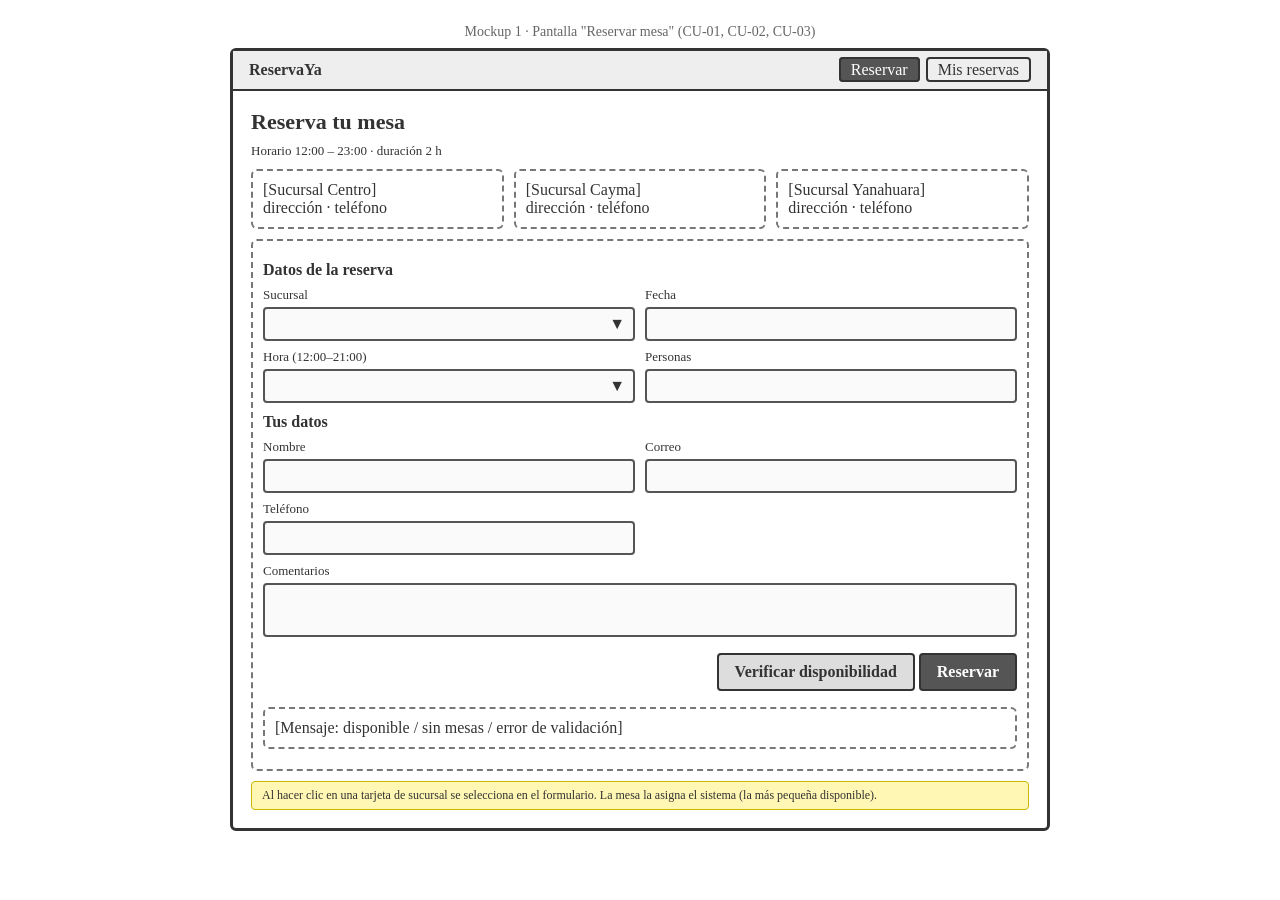
<file: mockups/01_reservar.html>
<!doctype html><html lang="es"><head><meta charset="utf-8"><link rel="stylesheet" href="wireframe.css"><title>Mockup 1 - Reservar</title></head>
<body><div class="title">Mockup 1 · Pantalla "Reservar mesa" (CU-01, CU-02, CU-03)</div>
<div class="frame">
  <div class="bar"><b>ReservaYa</b><span><span class="tab on">Reservar</span><span class="tab">Mis reservas</span></span></div>
  <div class="content">
    <h1>Reserva tu mesa</h1><div class="lbl">Horario 12:00 – 23:00 · duración 2 h</div>
    <div class="row" style="margin-top:10px">
      <div class="box">[Sucursal Centro]<br>dirección · teléfono</div>
      <div class="box">[Sucursal Cayma]<br>dirección · teléfono</div>
      <div class="box">[Sucursal Yanahuara]<br>dirección · teléfono</div>
    </div>
    <div class="box">
      <h2>Datos de la reserva</h2>
      <div class="row"><div><div class="lbl">Sucursal</div><div class="field sel"></div></div><div><div class="lbl">Fecha</div><div class="field"></div></div></div>
      <div class="row"><div><div class="lbl">Hora (12:00–21:00)</div><div class="field sel"></div></div><div><div class="lbl">Personas</div><div class="field"></div></div></div>
      <h2>Tus datos</h2>
      <div class="row"><div><div class="lbl">Nombre</div><div class="field"></div></div><div><div class="lbl">Correo</div><div class="field"></div></div></div>
      <div class="row"><div><div class="lbl">Teléfono</div><div class="field"></div></div><div></div></div>
      <div class="lbl">Comentarios</div><div class="field tall"></div>
      <p class="right"><span class="btn">Verificar disponibilidad</span> <span class="btn main">Reservar</span></p>
      <div class="box">[Mensaje: disponible / sin mesas / error de validación]</div>
    </div>
    <div class="note">Al hacer clic en una tarjeta de sucursal se selecciona en el formulario. La mesa la asigna el sistema (la más pequeña disponible).</div>
  </div>
</div></body></html>
</file>
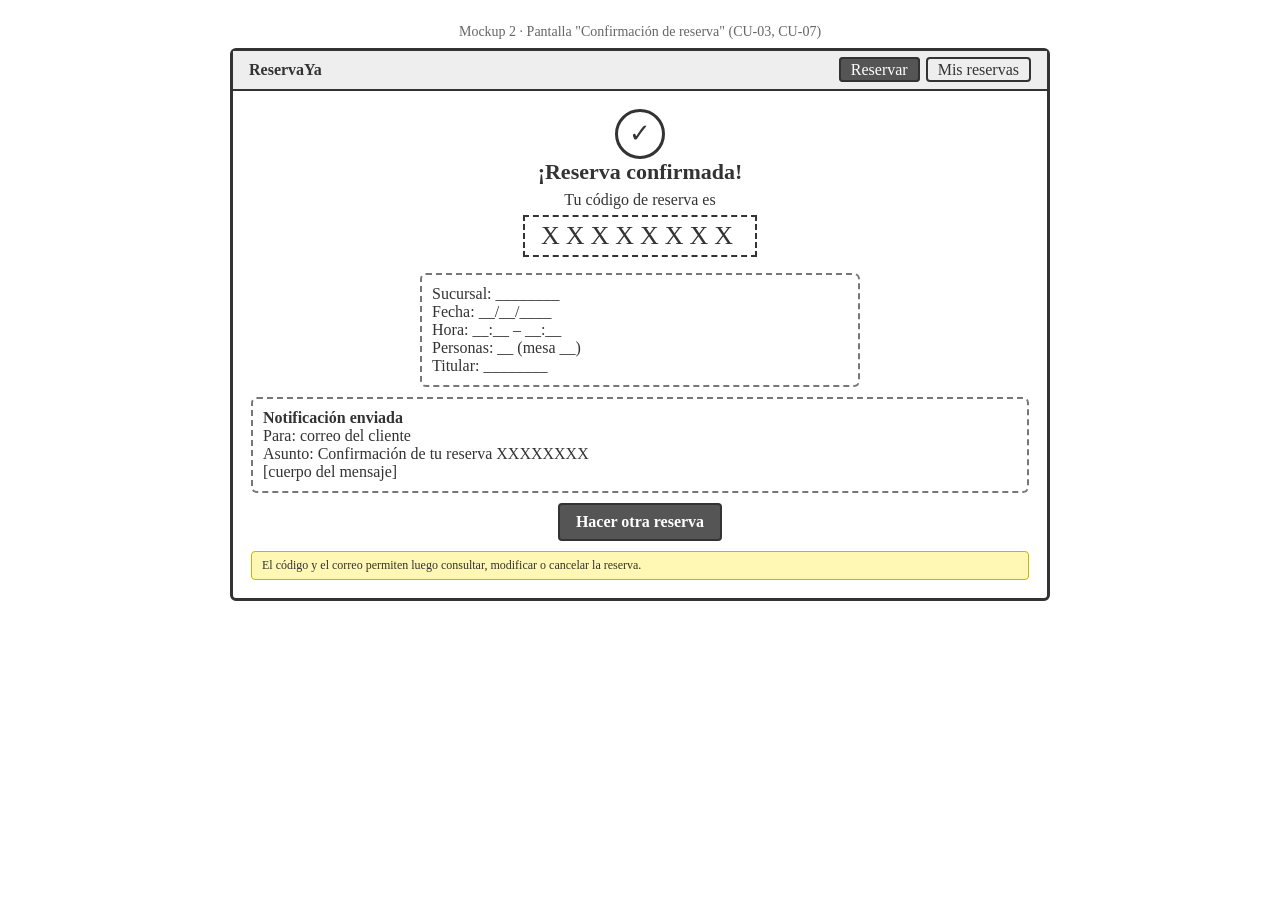
<file: mockups/02_confirmacion.html>
<!doctype html><html lang="es"><head><meta charset="utf-8"><link rel="stylesheet" href="wireframe.css"><title>Mockup 2 - Confirmación</title></head>
<body><div class="title">Mockup 2 · Pantalla "Confirmación de reserva" (CU-03, CU-07)</div>
<div class="frame">
  <div class="bar"><b>ReservaYa</b><span><span class="tab on">Reservar</span><span class="tab">Mis reservas</span></span></div>
  <div class="content center">
    <div class="circle">✓</div>
    <h1>¡Reserva confirmada!</h1>
    <div>Tu código de reserva es</div>
    <div class="code">XXXXXXXX</div>
    <div class="box" style="text-align:left;max-width:440px;margin:10px auto">
      Sucursal: ________<br>Fecha: __/__/____<br>Hora: __:__ – __:__<br>Personas: __ (mesa __)<br>Titular: ________
    </div>
    <div class="box" style="text-align:left">
      <b>Notificación enviada</b><br>Para: correo del cliente<br>Asunto: Confirmación de tu reserva XXXXXXXX<br>[cuerpo del mensaje]
    </div>
    <span class="btn main">Hacer otra reserva</span>
    <div class="note" style="text-align:left">El código y el correo permiten luego consultar, modificar o cancelar la reserva.</div>
  </div>
</div></body></html>
</file>
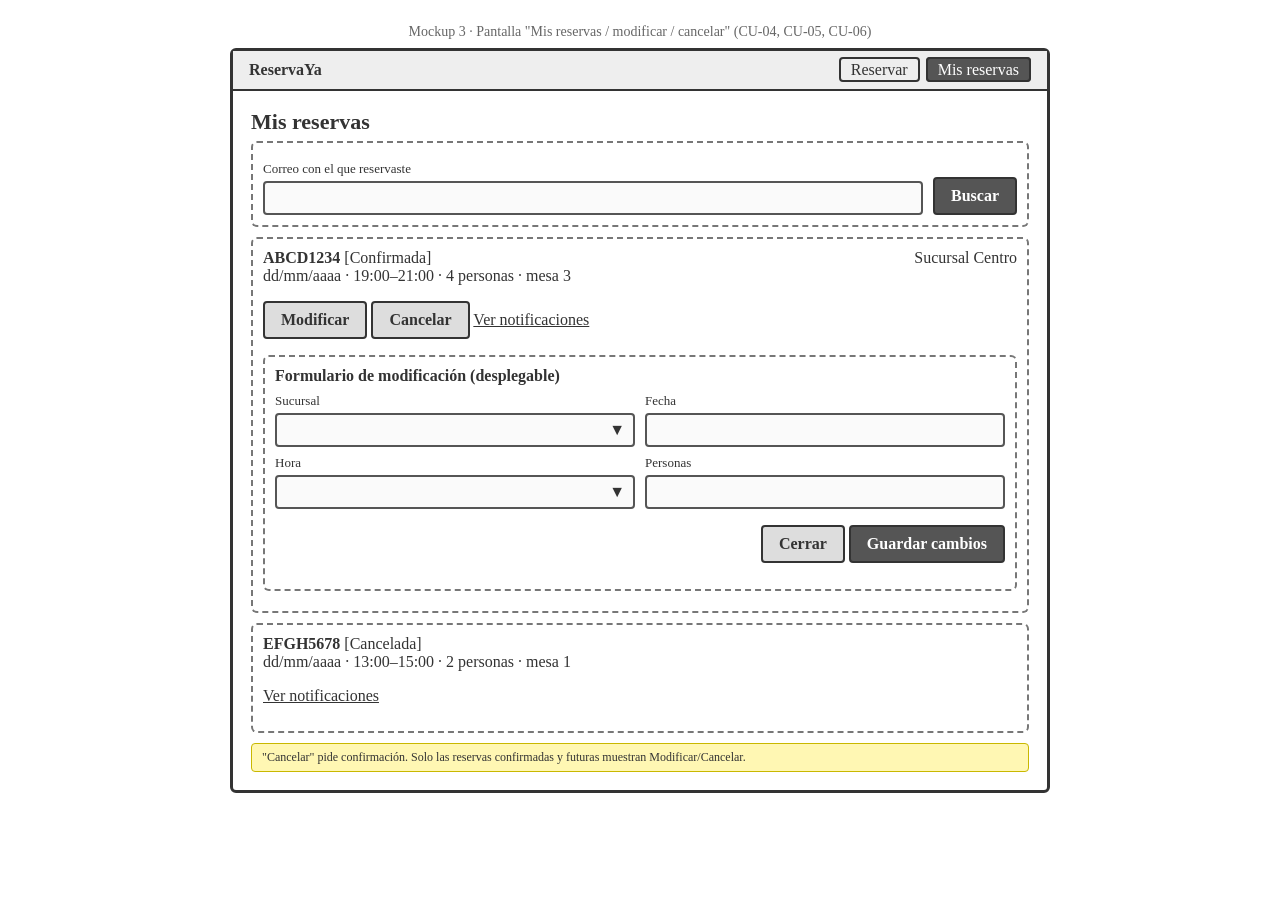
<file: mockups/03_mis_reservas.html>
<!doctype html><html lang="es"><head><meta charset="utf-8"><link rel="stylesheet" href="wireframe.css"><title>Mockup 3 - Mis reservas</title></head>
<body><div class="title">Mockup 3 · Pantalla "Mis reservas / modificar / cancelar" (CU-04, CU-05, CU-06)</div>
<div class="frame">
  <div class="bar"><b>ReservaYa</b><span><span class="tab">Reservar</span><span class="tab on">Mis reservas</span></span></div>
  <div class="content">
    <h1>Mis reservas</h1>
    <div class="box row" style="align-items:flex-end"><div><div class="lbl">Correo con el que reservaste</div><div class="field"></div></div><div style="flex:0"><span class="btn main">Buscar</span></div></div>
    <div class="box">
      <b>ABCD1234</b> [Confirmada] <span style="float:right">Sucursal Centro</span><br>
      dd/mm/aaaa · 19:00–21:00 · 4 personas · mesa 3
      <p><span class="btn">Modificar</span> <span class="btn">Cancelar</span> <u>Ver notificaciones</u></p>
      <div class="box">
        <b>Formulario de modificación (desplegable)</b>
        <div class="row"><div><div class="lbl">Sucursal</div><div class="field sel"></div></div><div><div class="lbl">Fecha</div><div class="field"></div></div></div>
        <div class="row"><div><div class="lbl">Hora</div><div class="field sel"></div></div><div><div class="lbl">Personas</div><div class="field"></div></div></div>
        <p class="right"><span class="btn">Cerrar</span> <span class="btn main">Guardar cambios</span></p>
      </div>
    </div>
    <div class="box"><b>EFGH5678</b> [Cancelada]<br>dd/mm/aaaa · 13:00–15:00 · 2 personas · mesa 1<p><u>Ver notificaciones</u></p></div>
    <div class="note">"Cancelar" pide confirmación. Solo las reservas confirmadas y futuras muestran Modificar/Cancelar.</div>
  </div>
</div></body></html>
</file>
<file: mockups/wireframe.css>
/* Estilo wireframe (baja fidelidad): solo grises, cajas y anotaciones */
* { box-sizing: border-box; }
body { margin: 0; font-family: "Comic Sans MS", "Comic Neue", cursive; background: #fff; color: #333; padding: 24px; }
.frame { width: 820px; border: 3px solid #333; border-radius: 6px; margin: 0 auto; }
.bar { display: flex; justify-content: space-between; padding: 10px 16px; border-bottom: 2px solid #333; background: #eee; }
.content { padding: 18px; }
.box { border: 2px dashed #777; border-radius: 6px; padding: 10px; margin-bottom: 10px; }
.row { display: flex; gap: 10px; }
.row > * { flex: 1; }
.field { border: 2px solid #555; height: 34px; border-radius: 4px; margin-top: 4px; background: #fafafa; position: relative; }
.field.sel::after { content: "▼"; position: absolute; right: 8px; top: 6px; }
.field.tall { height: 54px; }
.lbl { font-size: 13px; margin-top: 8px; }
.btn { display: inline-block; border: 2px solid #333; padding: 8px 16px; border-radius: 4px; background: #ddd; font-weight: bold; }
.btn.main { background: #555; color: #fff; }
.right { text-align: right; }
.note { background: #fff7b3; border: 1px solid #c9b800; padding: 6px 10px; font-size: 12px; margin-top: 10px; border-radius: 4px; }
h1 { font-size: 22px; margin: 0 0 6px; } h2 { font-size: 16px; margin: 10px 0 0; }
.tab { padding: 2px 10px; border: 2px solid #333; border-radius: 4px; margin-left: 6px; }
.tab.on { background: #555; color: #fff; }
.center { text-align: center; }
.circle { width: 50px; height: 50px; border: 3px solid #333; border-radius: 50%; margin: 0 auto; line-height: 44px; font-size: 26px; }
.code { font-size: 26px; letter-spacing: 6px; border: 2px dashed #333; display: inline-block; padding: 4px 16px; margin: 6px; }
.title { text-align: center; font-size: 14px; color: #666; margin-bottom: 8px; }
</file>
